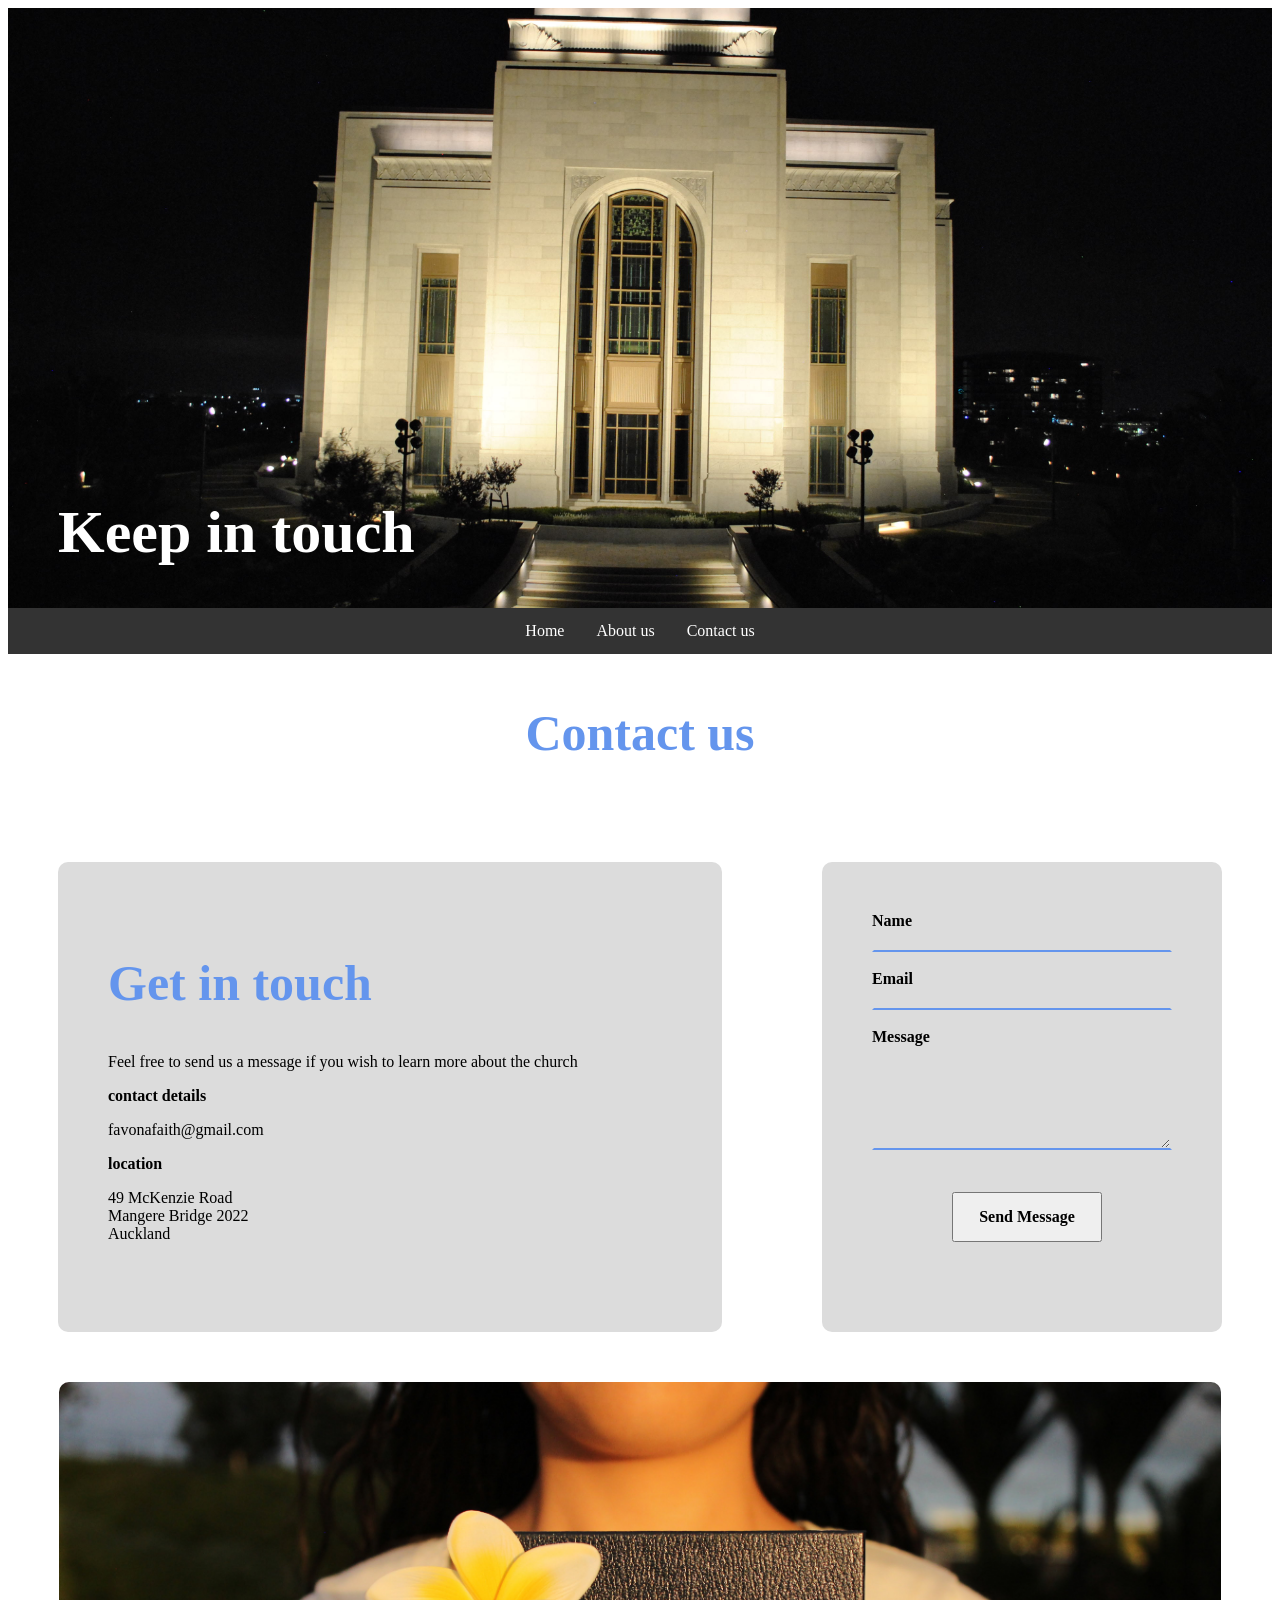
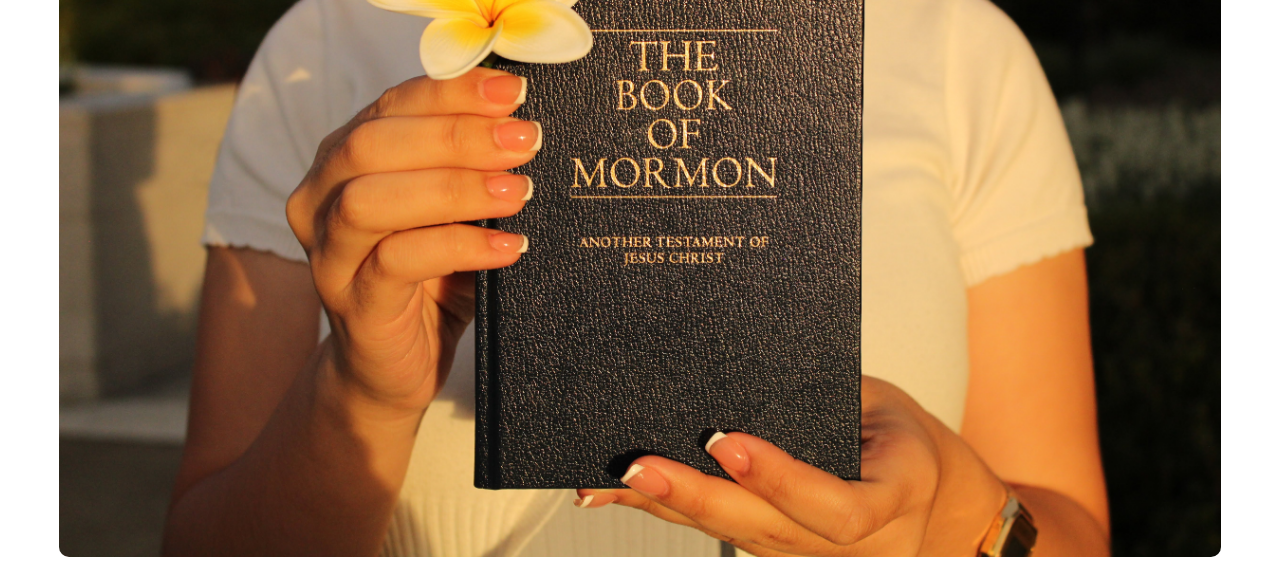
<file: contact.html>
<!DOCTYPE html>
<html>
    <head>
        <title>Favona Faith</title>
        <link rel="stylesheet" href="style.css">
    </head>
    <body>

        <!-- this is the header -->
        <div class="header3">
            <img src="temple4.JPG">
            <div class="header_text3">
            <h1>Keep in touch</h1>
            </div>
        </div>

        <!-- this is the navigation bar -->
        <nav>
        <ul>
            <li><a href="index.html">Home</a></li>
            <li><a href="about.html">About us</a></li>
            <li><a href="contact.html">Contact us</a></li>
        </ul>
        </nav>

        <h3>Contact us</h3>

        <div class="contactcontainer">
        <div class="contactus">
            <h2>Get in touch</h2>
            <p>Feel free to send us a message if you wish to learn more about the church</p>
            <label>contact details</label>
            <p>favonafaith@gmail.com</p>
            <label>location</label>
            <p>49 McKenzie Road<br>Mangere Bridge 2022<br>Auckland</p>
        </div>

        <form id="contactform"></form>
        <form class="contactform"
            action="https://formspree.io/f/mjgdjwan"
            method="POST">
            <label>Name</label>
            <br>
            <input type="text" name="name" required>
            <br><br>
            <label>Email</label>
            <br>
            <input type="email" name="email" required>
            <br><br>
            <label>Message</label>
            <br>
            <textarea name="message" rows="6" required></textarea>
            <br><br>
            <!--function called when button is clicked-->
            <button type="submit" onclick="thankyou()">Send Message</button>         
        </form>
        </div>

        <div class="bom">
            <img src="bom.JPG">
        </div>

        <!--link javascript to html-->
        <script src="script.js"></script>
    </body>
</html>
</file>
<file: style.css>
/*this is for the whole website design*/
* {
    font-family: Georgia, 'Times New Roman', Times, serif;
}


/*this is for the navigation bar*/
ul {
  list-style-type: none;
  margin: 0;
  padding: 0;
  background-color: #333333;
  display: flex;
  justify-content: center;
}
ul li a {
  display: block;
  color: white;
  padding: 14px 16px;
  text-decoration: none;
}
ul li a:hover {
  background-color: #111111;
}


/*these styles will be for the home page*/
    /*this is the header*/
.header {
    position: relative;
    height: 600px;
    overflow: hidden;
}
.header img {
    height: 600px;
    width: 100%;
    object-fit: cover;
}
.header_text {
    position: absolute;
    bottom: 1px;
    left: 50px;
    color: white;
    font-size: 30px;
    font-weight: bold;
}
    /*this is for the subheading*/
nav + h1 {
    text-align: center;
    font-size: 50px;
    color: cornflowerblue;
}
h1 + p {
    text-align: center;
}
    /*this is for the sacrament container*/
.sacrament {
    background-color: gainsboro;
    display: flex;
    gap: 20px;
    padding-top: 50px;
    padding-bottom: 50px;
    overflow-x: auto;
    scroll-behavior: smooth;
    position: relative;
    border-radius: 5px;
    margin: 30px;
    height: 420px;
}
.sacrament::-webkit-scrollbar {
    display: none;
}
.sacrament::scroll-button(left) {
    content: '<';
    position: absolute;
    left: 50px;
    top: 1210px;
    border: none;
    background-color: gainsboro;
    font-size: 20px;
    color: black;
    height: 40px;
    width: 40px;
    z-index: 100;
}
.sacrament::scroll-button(right) {
    content: '>';
    position: absolute;
    right: 50px;
    top: 1210px;
    border: none;
    background-color: gainsboro;
    font-size: 20px;
    color: black;
    height: 40px;
    width: 40px;
    z-index: 100;
}

    /*this is for the favona 1st ward*/
.ward1 {
    flex: 1;
    background-color: lightgray;
    margin-left: 20px;
    margin-right: 20px;
    min-width: 500px;
    height: 300px;
    position: relative;
    border-radius: 20px;
    overflow: hidden;
    flex-shrink: 0;
} 
.ward1::before {
    content: "";
    position: absolute;
    inset: 0;
    background: rgba(0,0,0,0.3);
}
.ward1 img {
    width: 100%;
    height: 100%;
    object-fit: cover;
}
.ward1 h3 {
    position: absolute;
    bottom: 120px;
    left: 170px;
    color: white;
}
.ward1 h5 {
    position: absolute;
    color: white;
    bottom: 55px;
    left: 110px;
    text-align: center;
    font-size: 25px;
}
.overlay {
    position: absolute;
    inset: 0;
    background: rgba(0,0,0,1);
    opacity: 0;
    transition: 0.3s;
}
.ward1:hover .overlay {
    opacity: 1;
}
    /*this is for the favona 2nd ward*/
.ward2 {
    flex: 1;
    background-color: lightgrey;
    margin-left: 20px;
    margin-right: 20px;
    min-width: 500px;
    height: 300px;
    position: relative;
    border-radius: 20px;
    overflow: hidden;
    flex-shrink: 0;
}
.ward2::before {
    content: "";
    position: absolute;
    inset: 0;
    background: rgba(0,0,0,0.3);
}
.ward2 img {
    width: 100%;
    height: 100%;
    object-fit: cover;
}
.ward2 h3 {
    position: absolute;
    bottom: 120px;
    left: 120px;
    color: white;
}
.ward2 h5 {
    position: absolute;
    color: white;
    bottom: 55px;
    left: 110px;
    text-align: center;
    font-size: 25px;
}
.overlay {
    position: absolute;
    inset: 0;
    background: rgba(0,0,0,1);
    opacity: 0;
    transition: 0.3s;
}
.ward2:hover .overlay {
    opacity: 1;
}
    /*this is for penrose 1st ward*/
.ward3 {
    flex: 1;
    background-color: lightgrey;
    margin-left: 20px;
    margin-right: 20px;
    min-width: 500px;
    height: 300px;
    position: relative;
    border-radius: 20px;
    overflow: hidden;
    flex-shrink: 0;
}
.ward3::before {
    content: "";
    position: absolute;
    inset: 0;
    background: rgba(0,0,0,0.3);
}
.ward3 img {
    width: 100%;
    height: 100%;
    object-fit: cover;
}
.ward3 h3 {
    position: absolute;
    bottom: 120px;
    left: 130px;
    color: white;
}
.ward3 h5 {
    position: absolute;
    color: white;
    bottom: 55px;
    left: 70px;
    text-align: center;
    font-size: 25px;
}
.overlay {
    position: absolute;
    inset: 0;
    background: rgba(0,0,0,1);
    opacity: 0;
    transition: 0.3s;
}
.ward3:hover .overlay {
    opacity: 1;
}
    /*this is for penrose 2nd ward*/
.ward4 {
    flex: 1;
    background-color: lightgrey;
    margin-left: 20px;
    margin-right: 20px;
    min-width: 500px;
    height: 300px;
    position: relative;
    border-radius: 20px;
    overflow: hidden;
    flex-shrink: 0;
}
.ward4::before {
    content: "";
    position: absolute;
    inset: 0;
    background: rgba(0,0,0,0.3);
}
.ward4 img {
    width: 100%;
    height: 300px;
    object-fit: cover;
}
.ward4 h3 {
    position: absolute;
    bottom: 120px;
    left: 110px;
    color: white;
}
.ward4 h5 {
    position: absolute;
    color: white;
    bottom: 55px;
    left: 110px;
    text-align: center;
    font-size: 25px;
}
.overlay {
    position: absolute;
    inset: 0;
    background: rgba(0,0,0,1);
    opacity: 0;
    transition: 0.3s;
}
.ward4:hover .overlay {
    opacity: 1;
}
    /*this is for waipuna ward*/
.ward5 {
    flex: 1;
    background-color: lightgrey;
    margin-left: 20px;
    margin-right: 20px;
    min-width: 500px;
    height: 300px;
    position: relative;
    border-radius: 20px;
    overflow: hidden;
    flex-shrink: 0;
}
.ward5::before {
    content: "";
    position: absolute;
    inset: 0;
    background: rgba(0,0,0,0.3);
}
.ward5 img {
    width: 100%;
    height: 100%;
    object-fit: cover;
}
.ward5 h3 {
    position: absolute;
    bottom: 120px;
    left: 170px;
    color: white;
}
.ward5 h5 {
    position: absolute;
    color: white;
    bottom: 55px;
    left: 70px;
    text-align: center;
    font-size: 25px;
}
.overlay {
    position: absolute;
    inset: 0;
    background: rgba(0,0,0,1);
    opacity: 0;
    transition: 0.3s;
}
.ward5:hover .overlay {
    opacity: 1;
}
    /*this is for waterlea ward*/
.ward6 {
    flex: 1;
    background-color: lightgrey;
    margin-left: 20px;
    margin-right: 20px;
    min-width: 500px;
    height: 300px;
    position: relative;
    border-radius: 20px;
    overflow: hidden;
    flex-shrink: 0;
}
.ward6::before {
    content: "";
    position: absolute;
    inset: 0;
    background: rgba(0,0,0,0.3);
}
.ward6 img {
    width: 100%;
    height: 100%;
    object-fit: cover;
}
.ward6 h3 {
    position: absolute;
    bottom: 120px;
    left: 150px;
    color: white;
}
.ward6 h5 {
    position: absolute;
    color: white;
    bottom: 55px;
    left: 110px;
    text-align: center;
    font-size: 25px;
}
.overlay {
    position: absolute;
    inset: 0;
    background: rgba(0,0,0,1);
    opacity: 0;
    transition: 0.3s;
}
.ward6:hover .overlay {
    opacity: 1;
}
    /*this is for mckenzie ward*/
.ward7 {
    flex: 1;
    background-color: lightgrey;
    margin-left: 20px;
    margin-right: 20px;
    min-width: 500px;
    height: 300px;
    position: relative;
    border-radius: 20px;
    overflow: hidden;
    flex-shrink: 0;
}
.ward7::before {
    content: "";
    position: absolute;
    inset: 0;
    background: rgba(0,0,0,0.3);
}
.ward7 img {
    width: 100%;
    height: 100%;
    object-fit: cover;
}
.ward7 h3 {
    position: absolute;
    bottom: 120px;
    left: 100px;
    color: white;
}
.ward7 h5 {
    position: absolute;
    color: white;
    bottom: 55px;
    left: 110px;
    text-align: center;
    font-size: 25px;
}
.overlay {
    position: absolute;
    inset: 0;
    background: rgba(0,0,0,1);
    opacity: 0;
    transition: 0.3s;
}
.ward7:hover .overlay {
    opacity: 1;
}
    /*this style embeded google map*/
.mapheader {
    font-size: 50px;
    color: cornflowerblue;
    text-align: center;
    font-weight: bold;
}
.map {
    margin: 30px;
    padding: 30px;
    background-color: gainsboro;
    border-radius: 5px;
}
.map iframe {
    padding-left: 50px;
    border-radius: 5px;
}
    /*this styles the classes*/
.class {
    width: 40%;
    max-width: 1200px;
    margin: 0 auto;

    display: grid;
    grid-template-columns: 1fr 1fr;
    gap: 20px;
    width: 80%;
    margin: 0 auto;
}
.classes h1 {
    text-align: center;
    font-size: 50px;
    color: cornflowerblue;
}
.primary,
.youth,
.ysa,
.rs,
.eq {
    width: 100%;
    box-sizing: border-box;
}
    /*this is for the primary class*/
.primary {
    width: 500px;
    height: 350px;
    background-color: gainsboro;
    border-radius: 5px;
    Padding: 10px;
    margin-bottom: 20px;
}
.primary h2 {
    text-align: center;
}
.primary p {
    text-align: center;
}
.primary img {
    display: block;
    margin: 0 auto;
    border-radius: 5px;
}
    /*this is for the youth class*/
.youth {
    width: 500px;
    height: 350px;
    background-color: gainsboro;
    border-radius: 5px;
    Padding: 10px;
    margin-bottom: 20px;
}
.youth h2 {
    text-align: center;
}
.youth p {
    text-align: center;
}
.youth img {
    display: block;
    margin: 0 auto;
    border-radius: 5px;
}
    /*this is for the ysa class*/
.ysa {
    width: 500px;
    height: 350px;
    background-color: gainsboro;
    border-radius: 5px;
    Padding: 10px;
    margin-bottom: 20px;
}
.ysa h2 {
    text-align: center;
}
.ysa p {
    text-align: center;
}
.ysa img {
    display: block;
    margin: 0 auto;
    border-radius: 5px;
}
    /*this is for the relief society class*/
.rs {
    width: 500px;
    height: 350px;
    background-color: gainsboro;
    border-radius: 5px;
    Padding: 10px;
    margin-bottom: 20px;
}
.rs h2 {
    text-align: center;
}
.rs p {
    text-align: center;
}
.rs img {
    display: block;
    margin: 0 auto;
    border-radius: 5px;
}
@media (max-width: 700px) {
    .class {
        grid-template-columns: 1fr;
    }
}
    /*this is for the elders quorum class*/
.eq {
    width: 500px;
    height: 350px;
    background-color: gainsboro;
    border-radius: 5px;
    Padding: 10px;
    margin-bottom: 20px;
}
.eq h2 {
    text-align: center;
}
.eq p {
    text-align: center;
}
.eq img {
    display: block;
    margin: 0 auto;
    border-radius: 5px;
}
    /*moves last box to middle of page so aligns in middle of collumns*/
.class .eq {
    grid-column: 1 / -1;
    justify-self: center;
    max-width: 500px;
}













/*these styles will be for the about page*/
    /*this is the header*/
.header2 {
    position: relative;
    height: 600px;
    overflow: hidden;
}
.header2 img {
    height: 600px;
    width: 100%;
    object-fit: cover;
}
.header_text2 {
    position: absolute;
    bottom: 1px;
    left: 50px;
    color: white;
    font-size: 30px;
    font-weight: bold;
}
nav + h2 {
    font-size: 50px;
    color: cornflowerblue;
    text-align: center;
}
    /*this is the first header*/
br + h2 {
    text-align: center;
}
    /*this is for the body and most of the texts for this page*/
.intro p{
    text-align: center;
}
.intro h3 {
    text-align: center;
}
    /*this is for the photo gallery*/
* {
  box-sizing: border-box;
}
.gallerycontainer {
  display: flex;
  flex-wrap: wrap;
  padding: 0 4px;
}
.photos {
  flex: 25%;
  max-width: 25%;
  padding: 0 4px;
}
.photos img {
  margin-top: 8px;
  vertical-align: middle;
}
@media screen and (max-width: 800px) {
  .column {
    flex: 50%;
    max-width: 50%;
  }
}













/*these styles will be for the contact page*/
    /*this is the header*/
.header3 {
    position: relative;
    height: 600px;
    overflow: hidden;
}
.header3 img {
    height: 600px;
    width: 100%;
    object-fit: cover;
}
.header_text3 {
    position: absolute;
    bottom: 1px;
    left: 50px;
    color: white;
    font-size: 30px;
    font-weight: bold;
}
nav + h3 {
    text-align: center;
    color: cornflowerblue;
    font-size: 50px;
}
    /*this is the parent of all the contact elements*/
.contactcontainer {
    display: flex;
    justify-content: space-between;
    align-items: flex-start;
    flex-wrap: wrap;
}
    /*this is the contact info*/
.contactus {
    background-color: gainsboro;
    height: 350px;
    margin: 50px;
    padding: 50px;
    border-radius: 10px;
    max-width: 700px;
    height: 470px;
    box-sizing: border-box;

    flex: 1 1 400px;
}
.contactus h2 {
    font-size: 50px;
    color: cornflowerblue;
}
.contactus label {
    font-weight: bold;
}
    /*this is the contact form*/
.contactform {
    background-color: gainsboro;
    height: 470px;
    margin: 50px;
    padding: 50px;
    border-radius: 10px;

    max-width: 400px;
    right: 0;

    flex: 1 1 400px;
}
.contactform label {
    color: black;
    font-weight: bold;
}
.contactform input {
    border: 2px solid gainsboro;
    border-bottom: 2px solid cornflowerblue;
    background-color: transparent;
    outline: none;
    color: black;
    width: 100%;
    box-sizing: border-box;
}
.contactform textarea {
    border: 2px solid gainsboro;
    border-bottom: 2px solid cornflowerblue;
    background-color: transparent;
    outline: none;
    color: black;
    width: 100%;
    box-sizing: border-box;
}
    /*button sends message to my website email*/
.contactform button {
    margin-left: 80px;
    margin-top: 20px;
    width: 150px;
    height: 50px;
    font-size: 16px;
    font-weight: bold;
}
.contactform button:hover {
    color: cornflowerblue;
}
.bom img {
    width: 92%;
    display: block;
    margin: 0 auto;
    border-radius: 10px;
}












/*these styles will be for the members page*/
    /*this is the header*/
.header4 {
    position: relative;
    height: 600px;
    overflow: hidden;
}
.header4 img {
    height: 600px;
    width: 100%;
    object-fit: cover;
}
.header_text4 {
    position: absolute;
    bottom: 1px;
    left: 50px;
    color: white;
    font-size: 30px;
    font-weight: bold;
}
nav + p {
    text-align: center;
    font-style: italic;
}
p + h1 {
    text-align: center;
    font-size: 50px;
    color:cornflowerblue
}
h1 + h1 {
    text-align: center;
    font-size: 50px;
    color:cornflowerblue
}
    /*for the testimonies container*/
.testimonies {
    background-color: gainsboro;
    margin-left: 150px;
    margin-right: 150px;
    padding-top: 20px;
    padding-bottom: 20px;
    border-radius: 25px;
}
.member1 {
    text-align: center;
    size: 30px;
}
.testimony1 {
    text-align: center;
    size: 10px;
}
.member2 {
    text-align: center;
    size: 30px;
}
.testimony2 {
    text-align: center;
    size: 10px;
}
</file>
